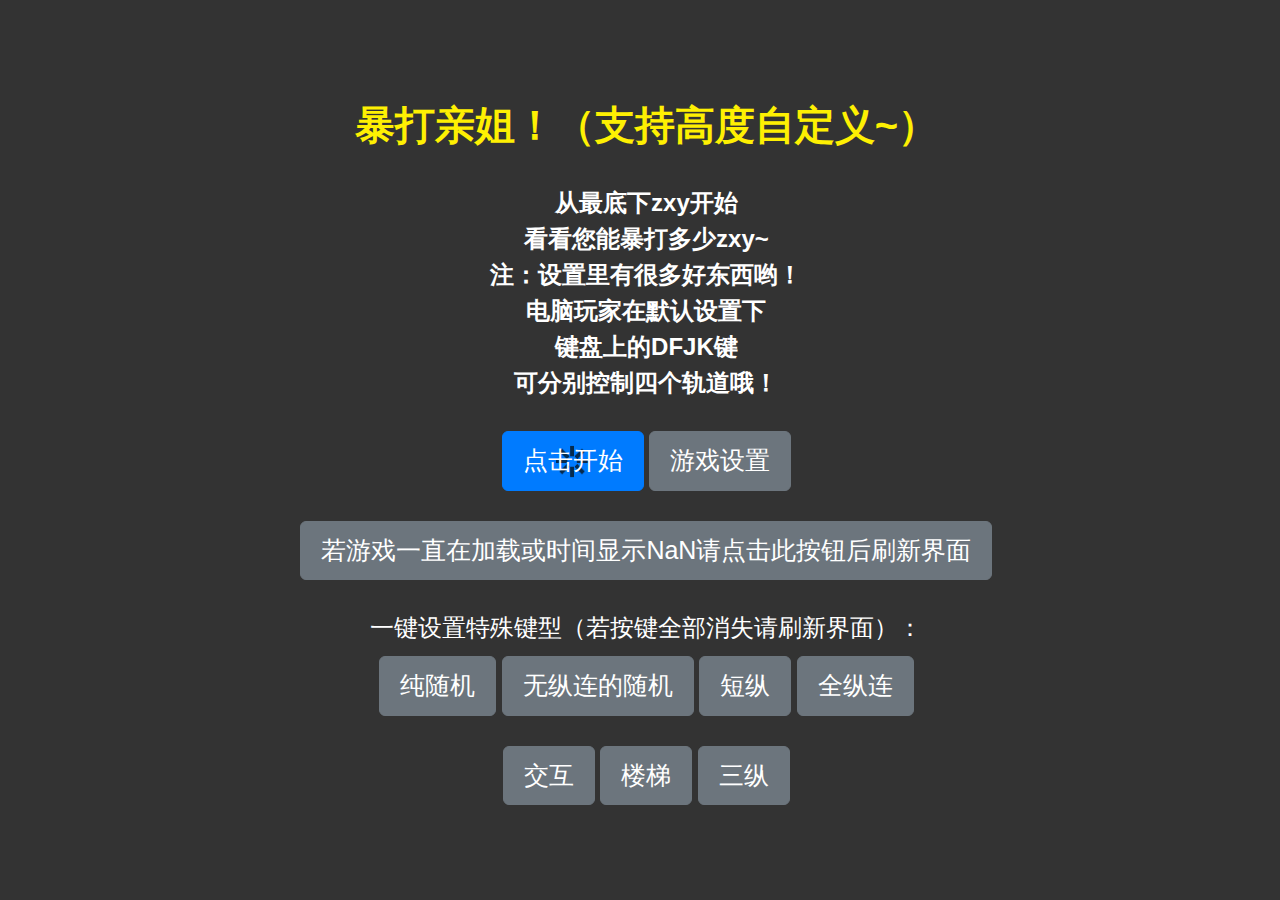
<file: index.html>
<!DOCTYPE html>
<html>

<head>
    <title>暴打亲姐</title>
    <meta itemprop="name" content="暴打亲姐！" />
    <meta itemprop="description" content="新概念音游" />
    <meta charset="utf-8" />
    <meta name="viewport"
        content="initial-scale=1, user-scalable=no, minimum-scale=1.0, maximum-scale=1.0, width=device-width,target-densitydpi=device-dpi" />
    <link rel="icon" href="https://eafoo.github.io/eatcat/favicon.ico" type="image/x-icon" />
    <link rel="shortcut icon" href="https://eafoo.github.io/eatcat/favicon.ico" type="image/x-icon" />
    <link rel="stylesheet" href="https://stackpath.bootstrapcdn.com/bootstrap/4.3.1/css/bootstrap.min.css"
        integrity="sha384-ggOyR0iXCbMQv3Xipma34MD+dH/1fQ784/j6cY/iJTQUOhcWr7x9JvoRxT2MZw1T" crossorigin="anonymous">
    <link href="./static/index.css" rel="stylesheet" type="text/css">
    <script src="https://pv.sohu.com/cityjson?ie=utf-8"></script>
    <script src="https://code.createjs.com/1.0.0/createjs.min.js"></script>
    <script src="https://passport.cnblogs.com/scripts/jsencrypt.min.js"></script>
    <script src="./static/index.js"></script>
</head>

<body onLoad="init()" oncontextmenu=self.event.returnValue=false>
    <div id="GameScoreLayer" class="BBOX SHADE bgc1" style="display:none;">
        <div style="padding:5%;margin-top: 200px;background-color: rgba(125, 181, 216, 0.8);">
            <div id="GameScoreLayer-text"></div>
            <div id="GameScoreLayer-score" style="margin:10px 0;">得分</div>
            <div id="GameScoreLayer-bast">最佳</div>
            <div id="now" style="font-size:0.9em;">键型</div>
            <div id="now" style="font-size:0.8em;">电脑端玩家按下R键可一键重开哦~</div>
            <button type="button" class="btn btn-secondary btn-lg" onclick="replayBtn()">重来</button>
            <button type="button" class="btn btn-secondary btn-lg"
                onclick="hideGameScoreLayer();showWelcomeLayer();gameRestart()">返回主页</button>
        </div>
    </div>
    </div>
    <div id="welcome" class="SHADE BOX-M">
        <div class="welcome-bg FILL"></div>
        <div class="FILL BOX-M" style="position:absolute;top:0;left:0;right:0;bottom:0;z-index:5;">
            <div style="margin:0 8% 0 9%;">
                <div style="font-size:2.0em; color:#FEF002;" id="tt">暴打亲姐！（支持高度自定义~）</div><br />
                <div style="font-size: 1.2em; color:#fff; line-height:1.5em;" id="ttt">
                    从最底下zxy开始<br />
                    看看您能暴打多少zxy~<br />
                    注：设置里有很多好东西哟！<br />
                    电脑玩家在默认设置下 <br />
                    键盘上的DFJK键<br />
                    可分别控制四个轨道哦！<br />
                </div>
                <br />
                <div id="btn_group" style="display: block;">
                    <button type="button" id="ready-btn" class="btn btn-primary loading btn-lg">点击开始</button>
                    <button type="button" class="btn btn-secondary btn-lg" onclick="show_setting()">游戏设置</button>
                    <br /><br />
                    <button type="button" class="btn btn-secondary btn-lg"
                        onclick="foreach()">若游戏一直在加载或时间显示NaN请点击此按钮后刷新界面</button>
                    <br /><br />
                </div>

                <div id="btn_group2" style="display: block;">
                    <h2 style="font-size:1.2em; color:#fff; line-height:1.5em;">一键设置特殊键型（若按键全部消失请刷新界面）：</h2>
                    <button type="button" class="btn btn-secondary btn-lg" onclick="autoset('!')">纯随机</button>
                    <button type="button" class="btn btn-secondary btn-lg" onclick="autoset('@')">无纵连的随机</button>
                    <button type="button" class="btn btn-secondary btn-lg" onclick="autoset('@#')">短纵</button>
                    <button type="button" class="btn btn-secondary btn-lg" onclick="autoset('2')">全纵连</button>
                    <br><br>
                    <button type="button" class="btn btn-secondary btn-lg" onclick="autoset('32')">交互</button>
                    <button type="button" class="btn btn-secondary btn-lg" onclick="autoset('123432')">楼梯</button>
                    <button type="button" class="btn btn-secondary btn-lg" onclick="autoset('@##')">三纵</button>
                </div>
                <div id="setting" style="display: none;">
                    <h3 style="font-size:1.2em; color:#fff; line-height:1.3em;">
                        请在此处输入四个 英文字母 <br />
                        以绑定键盘上对应的四个按键哦（不区分大小写,手机端玩家请忽略按键设置）！<br />
                        电脑默认为DFJK哦！<br />
                    </h3>
                    <div class="input-group mb-3">
                        <input type="text" id="keyboard" class="form-control" maxlength=4>
                    </div>
                    <h3 style="font-size:1.2em; color:#fff; line-height:1.3em;">
                        请在此处输入您想要设置的时间限制哦~ （单位：秒） <br />
                    </h3>
                    <div class="input-group mb-3">
                        <input type="text" id="timeinput" class="form-control" maxlength=4>
                    </div>
                    <h3 style="font-size:1.2em; color:#fff; line-height:1.3em;">
                        请在此处输入您想要设置的键型哦~ <a href="https://docs.qq.com/doc/DYVNMQ0pEWm12VGpv/" target="_blank">
                            <br>（注意：键型设置有改动，详细说明请点击这里）</a> <br />
                    </h3>
                    <div class="input-group mb-3">
                        <input type="text" id="note" class="form-control" maxlength=99999>
                    </div>
                    <h3 style="font-size:1.2em; color:#fff; line-height:1.3em;">
                        隐藏结算后显示的评语
                    </h3>
                    <input type="checkbox" id="hide" class="form-control">
                    <br>
                    <button type="button" class="btn btn-secondary btn-lg"
                        onclick="show_btn();save_cookie();">完成</button>
                </div>
            </div>
        </div>
    </div>
</body>

</html>
</file>
<file: static/index.css>
body {
    font-family: "Helvetica Neue", Helvetica, STHeiTi, sans-serif;
    margin: 0;
    padding: 0;
}

.loading {
    background-image: url("[data-uri]");
    background-repeat: no-repeat;
    background-position: center center;
    background-size: auto 60%;
}

.start_btn{
    display:inline-block;
    margin:0 auto;
    width:8em;
    height:1.7em;
    line-height:1.7em;
    font-size:2.2em;
    color:#fff;
}

.SHADE {
    top: 0;
    left: 0;
    width: 100%;
    bottom: 0;
    z-index: 11;
}

.BOX-V {
    box-orient: vertical;
    -webkit-box-orient: vertical;
    -moz-box-orient: vertical;
    -ms-flex-direction: column;
}

.BOX-D {
    box-align: end;
    box-pack: center;
    -webkit-box-align: end;
    -webkit-box-pack: center;
    -ms-flex-align: end;
    -ms-flex-pack: center;
}

.BOX-M {
    box-align: center;
    box-pack: center;
    -webkit-box-align: center;
    -webkit-box-pack: center;
    -ms-flex-align: center;
    -ms-flex-pack: center;
}

.BOX-S {
    display: block;
    box-flex: 1;
    -webkit-box-flex: 1;
    -moz-box-flex: 1;
    -ms-flex: 1;
}

.BOX,
.BOX-V,
.BOX-D,
.BOX-M,
.FOOTER {
    display: box;
    display: -webkit-box;
    display: -moz-box;
    display: -ms-flexbox;
}

.BBOX,
.BOX,
.APP-STAGE,
.INSET-STAGE,
.STAGE,
.PAGE-STAGE,
.PAGE,
.PAGE-BOX,
.INSET-PAGE,
.FOOTER {
    box-sizing: border-box;
    -webkit-box-sizing: border-box;
    -moz-box-sizing: border-box;
}


#welcome {
    background-color: rgba(0, 0, 0, .8);
    text-align: center;
    font-weight: bold;
    overflow: hidden;
}

.welcome-bg {
    position: absolute;
    top: 0;
    left: 0;
    right: 0;
    bottom: 0;
    background-size: 100% 100%;
    opacity: .4;
    overflow: hidden;
}

#GameTimeLayer {
    top: 1em;
    left: 0;
    width: 100%;
    text-align: center;
    color: rgb(233, 138, 131);
    font-size: 4em;
    text-shadow: 0 0 3px #fff, 0 0 3px #fff, 0 0 3px #fff;
    overflow: hidden;
}

#GameLayerBG {
    top: 0;
    left: 0;
    right: 0;
    bottom: 0;
    overflow: hidden;
    background: #fff;
}

.GameLayer {
    position: absolute;
    bottom: 0;
    left: 0;
}

.block {
    position: absolute;
    border-top: 1px solid #b8dfe6;
    background-repeat: no-repeat;
    background-position: center;
}

.t1,
.t2,
.t3,
.t4,
.t5 {
    background-size: auto 100%;
    background-image: url(./image/zxy.jpg);
}

.tt1,
.tt2,
.tt3,
.tt4,
.tt5 {
    background-size: auto 86%;
    background-image: url(./image/AfterClicking.png);
}

.bl {
    border-left: 1px solid #b8dfe6;
}

@-ms-keyframes flash {
    0% {
        opacity: 1;
    }
    50% {
        opacity: 0;
    }
    100% {
        opacity: 1;
    }
}

@-webkit-keyframes flash {
    0% {
        opacity: 1;
    }
    50% {
        opacity: 0;
    }
    100% {
        opacity: 1;
    }
}

.flash {
    -webkit-animation: flash .2s 3;
    animation: flash .2s 3;
}

.bad {
    background-color: rgb(211, 91, 91);
    -webkit-animation: flash .2s 3;
    animation: flash .2s 3;
}

* {
    -webkit-tap-highlight-color: rgba(0, 0, 0, 0);
    -ms-tap-highlight-color: rgba(0, 0, 0, 0);
    -ms-user-select: none;
}

#GameScoreLayer {
    padding-top: 2em;
    font-size: 2em;
    font-weight: bold;
    color: #251c1c;
    text-align: center;
    overflow: hidden;
}

.share-icon {
    width: 1.7em;
    background-repeat: no-repeat;
    background-size: auto 100%;
}



#GameScoreLayer-btn .btn,
#GameScoreLayer-share .btn {
    text-align: center;
    font-size: 1.1em;
    color: rgba(0, 0, 0, 0.3);
    height: 2em;
    line-height: 2em;
}

.btn:active {
    opacity: 0.2;
}

#landscape {
    display: none;
}

#gameBody {
    position: relative;
    width: 640px;
    margin: 0 auto;
}

#share-wx {
    background: rgba(0, 0, 0, 0.8);
    position: absolute;
    top: 0px;
    left: 0px;
    width: 100%;
    z-index: 10000;
    display: none;
}
</file>
